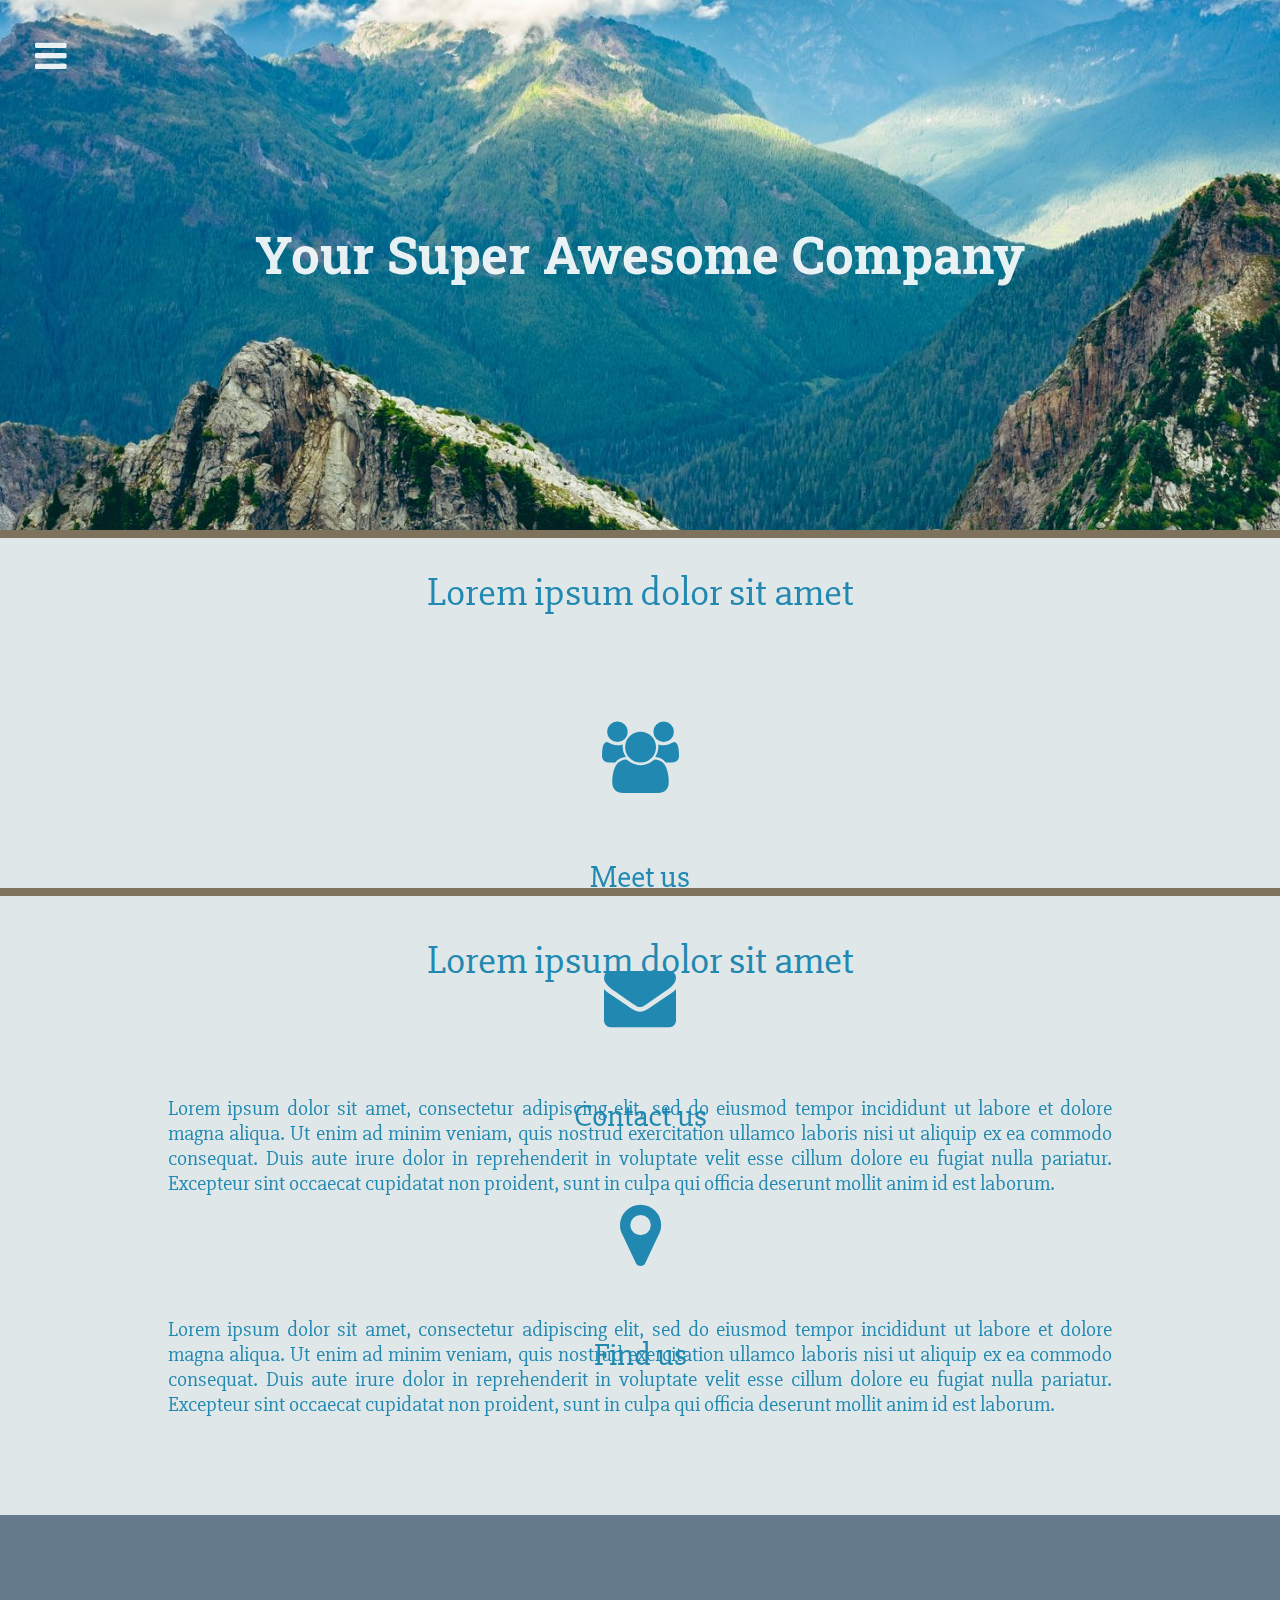
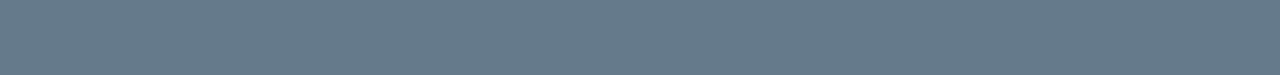
<file: index.html>
<!DOCTYPE html>
<html>
  <head>
    <meta charset="UTF-8">
    
    <!-- SEO -->
    <title>Your Super Awesome Company</title>

     <meta name="description" content=''>
     <meta name="keywords" content=''>
     <meta name="author" content="www.ptocreativeworks.com">

     <meta property="og:title" content=''/>
     <meta property="og:type" content="website" />
     <meta property="og:url" content='' />
     <meta property="og:image" content='' />
     <link rel="canonical" href='' />

      
        <link href="https://cdnjs.cloudflare.com/ajax/libs/normalize/4.0.0/normalize.min.css">        <link rel="stylesheet" href="https://maxcdn.bootstrapcdn.com/bootstrap/3.3.6/css/bootstrap.min.css" integrity="sha384-1q8mTJOASx8j1Au+a5WDVnPi2lkFfwwEAa8hDDdjZlpLegxhjVME1fgjWPGmkzs7" crossorigin="anonymous">
        <link href='https://fonts.googleapis.com/css?family=Slabo+27px' rel='stylesheet' type='text/css'>
        <link href='https://fonts.googleapis.com/css?family=Roboto+Slab' rel='stylesheet' type='text/css'>
        <link rel="stylesheet" href="https://maxcdn.bootstrapcdn.com/font-awesome/4.5.0/css/font-awesome.min.css">
        <meta name="viewport" content="width=device-width, initial-scale=1.0">
        <link rel="stylesheet" href="styles.css">
        
  </head>

<body>
  
  <header>
      <h1>Your Super Awesome Company</h1>
      

  <div class='menu-icon'>
       <span class='fa fa-bars'></span>
  </div>
  <section class="menu">
  <span class='fa fa-times'></span>
  <nav>
    <a href="index.html">
      <div data-text="Home" class="linktext">Home</div>
    </a>
    <a href="form.html">
      <div data-text="Contact Us" class="linktext">Contact Us</div>
    </a>
    <a href="#">
      <div data-text="Link" class="linktext">Link</div>
    </a>
    <a href="#">
      <div data-text="Link" class="linktext">Link</div>
    </a>
    <a href="#">
      <div data-text="Link" class="linktext">Link</div>
    </a>
    <a href="#">
      <div data-text="Link" class="linktext">Link</div>
    </a>
     <a href="#">
      <div data-text="Link" class="linktext">Link</div>
    </a>
    <a href="#">
      <div data-text="Link" class="linktext">Link</div>
    </a>
    
  </nav>
</section>
</header>
  
  <div id="quick">
  <h2>Lorem ipsum dolor sit amet</h2>
        <div class="col-sm-4">
          <a href="about.html"><i class="fa fa-users"></i></a>
          <a href="about.html" class="links">Meet us</a>
        </div>
        <div class="col-sm-4">  
          <a href="form.html"><i class="fa fa-envelope"></i></a>
          <a href="form.html" class="links">Contact us<a>
        </div>
        <div class="col-sm-4">
            <!-- Replace Link belwo with company address from google maps -->
          <a href="https://www.google.com/maps/place/Grand+Valley+State+University/@42.9638816,-85.8905124,17z/data=!3m1!4b1!4m2!3m1!1s0x8819a31f0c9d398f:0xea0367b3e0ec32fa" target="_blank"><i class="fa fa-map-marker"></i></a>
          <a href="https://www.google.com/maps/place/Grand+Valley+State+University/@42.9638816,-85.8905124,17z/data=!3m1!4b1!4m2!3m1!1s0x8819a31f0c9d398f:0xea0367b3e0ec32fa" target="_blank" class="links">Find us</a>
      </div>
    </div>
    <div id="container">
      <h3>Lorem ipsum dolor sit amet</h3>
      <article class="content">
        <div class="col-sm-6">
          <p>Lorem ipsum dolor sit amet, consectetur adipiscing elit, sed do eiusmod tempor incididunt ut labore et dolore magna aliqua. Ut enim ad minim veniam, quis nostrud exercitation ullamco laboris nisi ut aliquip ex ea commodo consequat. Duis aute irure dolor in reprehenderit in voluptate velit esse cillum dolore eu fugiat nulla pariatur. Excepteur sint occaecat cupidatat non proident, sunt in culpa qui officia deserunt mollit anim id est laborum.</p>
        </div>
        <div class="col-sm-6">
          <p>Lorem ipsum dolor sit amet, consectetur adipiscing elit, sed do eiusmod tempor incididunt ut labore et dolore magna aliqua. Ut enim ad minim veniam, quis nostrud exercitation ullamco laboris nisi ut aliquip ex ea commodo consequat. Duis aute irure dolor in reprehenderit in voluptate velit esse cillum dolore eu fugiat nulla pariatur. Excepteur sint occaecat cupidatat non proident, sunt in culpa qui officia deserunt mollit anim id est laborum.</p>
        </div>
      </article>
    </div>
        

        <script src="https://code.jquery.com/jquery-2.2.1.min.js"></script>
        <script src="index.js"></script>

     <footer><p>Your Super Awesome Company &#169;2016<br> Design By Parker O'Brien @ptocreativeworks</p></footer>
  </body>
</html>
</file>
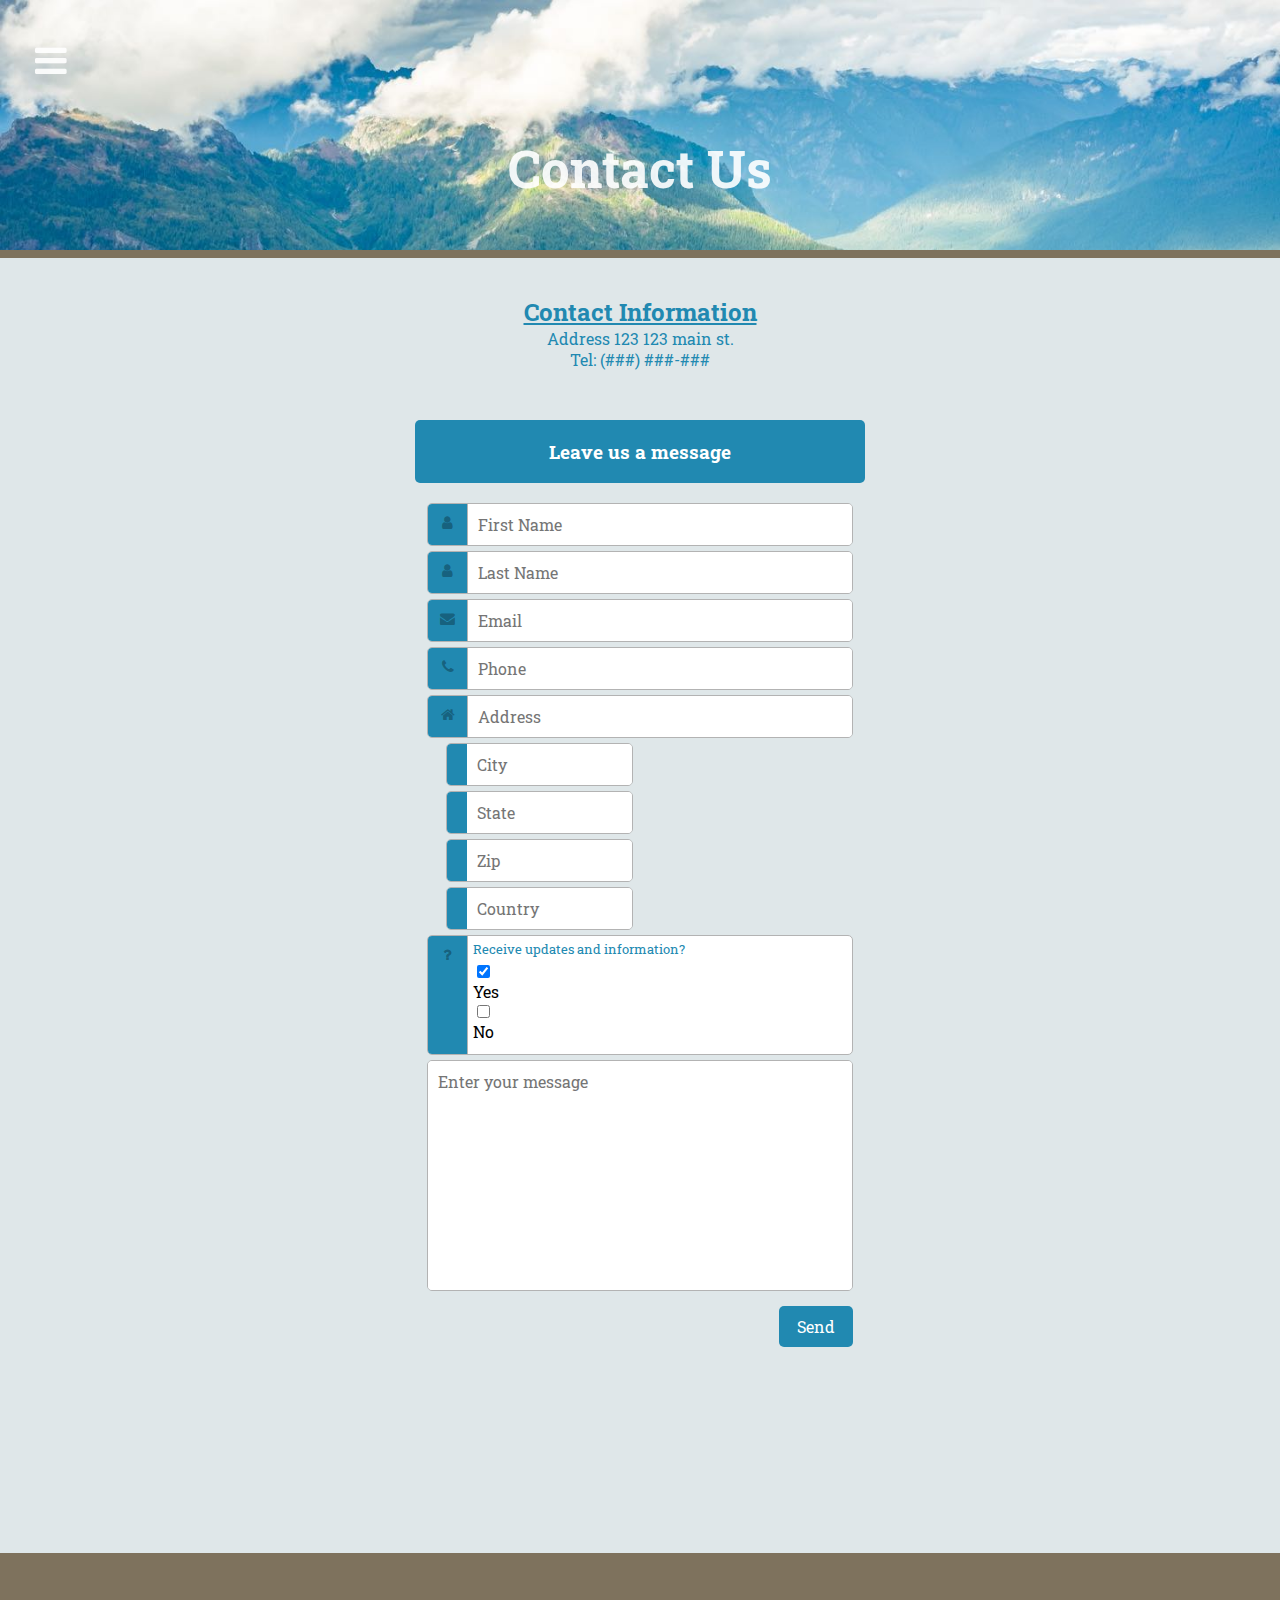
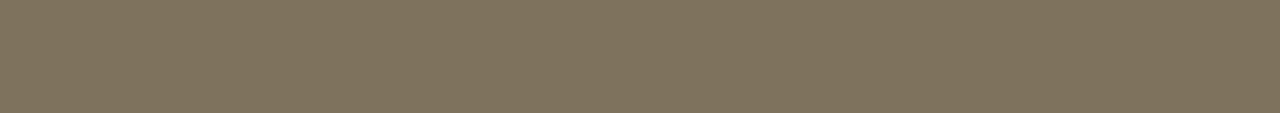
<file: form.html>
<!DOCTYPE html>
<html>
  <head>
    <meta charset="UTF-8">
    <title>Contact Us</title>
    
  	<meta name="description" content="">
 	 <meta name="keywords" content="">
 	 <meta name="author" content="www.ptocreativeworks.com">

  	<meta property="og:title" content="Contact Us" />
  	<meta property="og:type" content="website" />
 	 <meta property="og:url" content="" />
 	 <meta property="og:image" content="" />
  
  	<link rel="canonical" href="" />

      
		<link href="https://cdnjs.cloudflare.com/ajax/libs/normalize/4.0.0/normalize.min.css"> 
        <link href='https://fonts.googleapis.com/css?family=Slabo+27px' rel='stylesheet' type='text/css'>
        <link href='https://fonts.googleapis.com/css?family=Roboto+Slab' rel='stylesheet' type='text/css'>
        <link rel="stylesheet" href="https://maxcdn.bootstrapcdn.com/font-awesome/4.5.0/css/font-awesome.min.css">
        <meta name="viewport" content="width=device-width, initial-scale=1.0">
        <link rel="stylesheet" href="formstyle.css">


  </head>

<body>
<header>
  <h1>Contact Us</h1>
  <div class='menu-icon'>
       <span class='fa fa-bars'></span>
  </div>
  <section class="menu">
  <span class='fa fa-times'></span>
  <nav>
    <a href="index.html">
      <div data-text="Home" class="linktext">Home</div>
    </a>
    <a href="form.html">
      <div data-text="Contact Us" class="linktext">Contact Us</div>
    </a>
    <a href="#">
      <div data-text="Link" class="linktext">Link</div>
    </a>
    <a href="#">
      <div data-text="Link" class="linktext">Link</div>
    </a>
    <a href="#">
      <div data-text="Link" class="linktext">Link</div>
    </a>
    <a href="#">
      <div data-text="Link" class="linktext">Link</div>
    </a>
     <a href="#">
      <div data-text="Link" class="linktext">Link</div>
    </a>
    <a href="#">
      <div data-text="Link" class="linktext">Link</div>
    </a>
    
  </nav>
</section>
</header>
<div id="container">
		<h2>Contact Information</h2>
			<p>Address 123 123 main st.</p>
 			<p>Tel: (###) ###-###</p>
		

	<div class="contactform">
		<div class="formheader">
			<h3 id="message">Leave us a message</h3>
		</div>
		<div class="formbody">
			<form action="feedback.php" method="post" name="contactForm">
				<div class="inputcontainer">
					<label>
						<i class="fa fa-lg fa-fw fa-user"></i>
					</label>
					<input name="firstname" id="userName" type="text" placeholder="First Name" required>
				</div>
				<div class="inputcontainer">
					<label>
						<i class="fa fa-lg fa-fw fa-user"></i>
					</label>
					<input name="lastname" id="userName" type="text" placeholder="Last Name" required>
				</div>
				<div class="inputcontainer">
					<label>
						<i class="fa fa-lg fa-fw fa-envelope"></i>
					</label>
					<input name="email" id="userEmail" type="email" placeholder="Email" required>
				</div>
				<div class="inputcontainer">
					<label>
						<i class="fa fa-lg fa-fw fa-phone"></i>
					</label>
					<input name="phone" id="userName" type="text" placeholder="Phone">	
				</div>
				<div class="inputcontainer">
					<label>
						<i class="fa fa-lg fa-fw fa-home"></i>
					</label>
					<input name="address" id="userName" type="text" placeholder="Address">
				</div>
				<div class="inputcontainertwo">
					<label>
					</label>
					<input name="city" id="userName" type="text" placeholder="City">
				</div>
				<div class="inputcontainertwo">
					<label>
					</label>
					<input name="state" id="userState" type="text" placeholder="State">
				</div>
				<div class="inputcontainertwo">
					<label>
					</label>
					<input name="zip" id="userZip" type="text" placeholder="Zip">
				</div>
				<div class="inputcontainertwo">
					<label>
					</label>
					<input name="country" id="userCountry" type="text" placeholder="Country">
				</div>
				<div class="inputrequest">
					<label>
						<i class="fa fa-lg fa-fw fa-question"></i>
					</label>
					<div class="response">
						<p>Receive updates and information?</p><br>
						<input type="checkbox" name="request" id="userRequest" value="yes" checked>Yes<br>
						<input type="checkbox" name="request" id="userRequest" value="No">No<br>
					</div>
				</div>
			<div class="inputcontainer">
				<textarea name="feedback" id="userMessage" rows="10" placeholder="Enter your message"></textarea>
			</div>
			<input class="submitbtn" type="submit" value="Send">
		</form>
	</div>
</div>
</div>

 

        <script src="https://code.jquery.com/jquery-2.2.1.min.js"></script>
        <script src="index.js"></script>

     <footer><p>Your Super Awesome Company &#169;2016<br> Design By Parker O'Brien @ptocreativeworks</p></footer>
  </body>
</html>
</file>
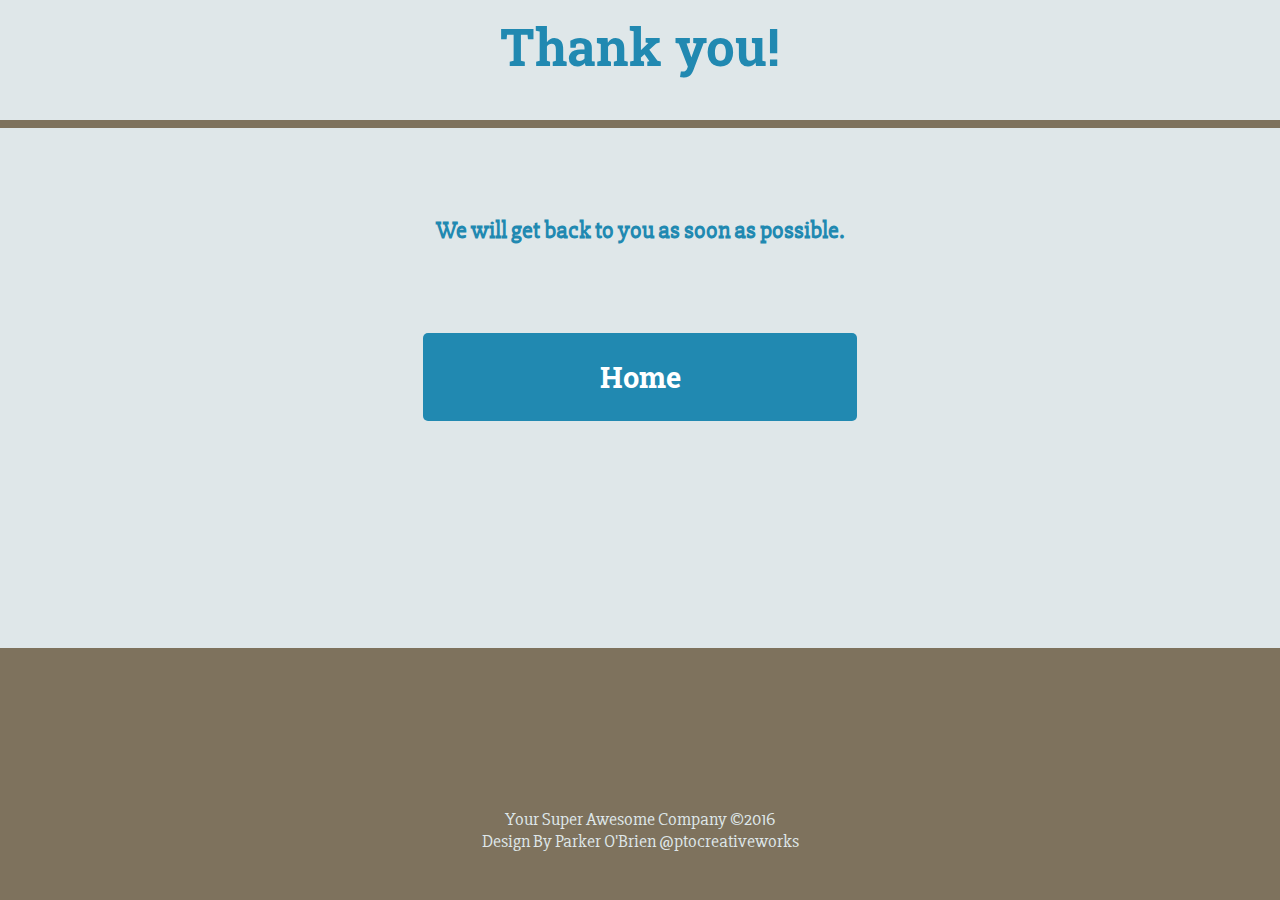
<file: thankyou.html>
﻿<head>
    <meta charset="UTF-8">
    <title>Thank you</title>
      

    <meta name="description" content="">
    <meta name="keywords" content="">
    <meta name="author" content="www.ptocreativeworks.com">

    <meta property="og:title" content="" />
    <meta property="og:type" content="website" />
    <meta property="og:url" content="" />
    <meta property="og:image" content="" />
  
        <link rel="canonical" href="http://www.ecfinc.com" />
        <link href="https://cdnjs.cloudflare.com/ajax/libs/normalize/4.0.0/normalize.min.css"> 
        <link href='https://fonts.googleapis.com/css?family=Slabo+27px' rel='stylesheet' type='text/css'>
        <link href='https://fonts.googleapis.com/css?family=Roboto+Slab' rel='stylesheet' type='text/css'>
        <link rel="stylesheet" href="https://maxcdn.bootstrapcdn.com/font-awesome/4.5.0/css/font-awesome.min.css">
        <meta name="viewport" content="width=device-width, initial-scale=1.0">
        <link rel="stylesheet" href="thankyou.css">

       
  </head>

<body>
  <header>
    <h1>Thank you!</h1>
</header>

<div id="container">
      <article class="content">
      
          <h3>We will get back to you as soon as possible.</h3>
          <a class="submitbtn" type="submit" href="index.html">Home</a>
      </article> 
    </div>

        <script src="https://code.jquery.com/jquery-2.2.1.min.js"></script>
        <script src="index.js"></script>

    <footer><p>Your Super Awesome Company &#169;2016<br> Design By Parker O'Brien @ptocreativeworks</p></footer>
  </body>
</html>
</file>
<file: styles.css>
body {  
  background-color: #667C8C;
  background-repeat: repeat;
  margin: 0;
  padding: 0;
  
}

header {
  position: relative;
  display: block;
  background-image: url("mountainheader.jpg");
  height: 530px;
  width: 100%;
  background-repeat: no-repeat;
  background-size: cover;
  background-position: center;
 
}

h1 {
  position: relative;
  top:35%;
  float: right;
  width: 100%;
  padding-left:0px;
  text-align: center;
  color: rgba(255,255,255,0.9);
  font-family: 'Roboto Slab', serif;  
  font-size: 4vw;
  font-weight: bold;
  z-index: 1;
}


h2 {
  display: block;
  position: relative;
  text-align: center;
  font-weight: 100;
  font-size: 2.5em;
  font-family: 'Slabo 27px', serif;
  color: #2189B1;
  width: 60%;
  margin: auto;
  padding-top: 30px;
  padding-bottom: 40px;
}

#quick {
 border-top:8px solid #7E725D; 
 position: relative;
 background-color: #DFE7E9;
 z-index: 2;
 padding-bottom: 50px;
 height: 300px;
}
.links  {
  position:relative;
  display: block;
  text-align: center;
  font-size: 2em;
  font-family: 'Slabo 27px', serif;
  width: 50%;
  margin: auto;
 
}
a.links{ 
  color: #2189B1;
}
a.links:hover{
  color: #7E725D;
  cursor: pointer;

}
.col-sm-4 {
  height: auto;
}
.col-sm-4 a{
  color: #2189B1;
  text-align: center;
  text-decoration: none;
 
}

.col-sm-4 i{
 font-size: 4.5em;
 width: 50%;
 padding-bottom: 5%;
 padding-top: 5%;
 display: block;
 margin: auto;
 z-index: 20;


}

.fa-users:hover, .fa-envelope:hover, .fa-map-marker:hover {
  cursor: pointer;
  color: #7E725D;
  text-decoration: none;
}
#container {
  height: auto;
  background-color:#DFE7E9;
  width: 100%;
  position: relative;
  display: block;
  margin: 0 0 160px 0;
  border-top:8px solid #7E725D; 
  border-width: 100%;
}
h3 {
  display: block;
  position: relative;
  text-align: center;
  font-weight: 100;
  font-size: 2.5em;
  font-family: 'Slabo 27px', serif;
  color: #2189B1;
  width: 60%;
  margin: auto;
  padding-top: 40px;
  padding-bottom: 30px;
}
.content {
  border-radius: 25px;
  width: 80%;
  height: 500px;
  position: relative;
  top: 20px;
  margin: auto;
}

.content p {
  padding: 10px;
}

.col-sm-6 {
  padding: 30px;
  text-align: justify;
  font-family: 'Slabo 27px', serif;
  color: #2189B1;
  font-size: 130%;
}


footer {
  width:100%; 
  height:160px;
  background-color:#7E725D; 
  position:fixed;
  bottom:0; 
  color: rgba(255,255,255,0.9);
  text-align:center;
  z-index:-5;
  font-family: 'Slabo 27px', Arial, sans-serif;
  font-size: 1.3em;
  clear: both;
}
footer p {
  padding-top: 50px;
}

h1 {

    -webkit-animation: fadein 4s; /* Safari, Chrome and Opera > 12.1 */
       -moz-animation: fadein 4s; /* Firefox < 16 */
        -ms-animation: fadein 4s; /* Internet Explorer */
         -o-animation: fadein 4s; /* Opera < 12.1 */
            animation: fadein 4s;
}
h2 {

    -webkit-animation: fadein 5s; /* Safari, Chrome and Opera > 12.1 */
       -moz-animation: fadein 5s; /* Firefox < 16 */
        -ms-animation: fadein 5s; /* Internet Explorer */
         -o-animation: fadein 5s; /* Opera < 12.1 */
            animation: fadein 5s;
}


@keyframes fadein {
    from { opacity: 0; }
    to   { opacity: 1; }
}



/* Nav menu Icons */
.menu-icon {
  position: fixed;
  color: rgba(255,255,255,0.9);
  margin: 15px;
  font-size: 2.3em;
  top: 20px;
  left: 20px;
  z-index: 50;
}


.fa-bars:hover, .fa-times:hover, li:hover {
  cursor: pointer;
  opacity: 0.4;
}

.fa-times {
  float: left;
  position: relative;
  color: rgba(255,255,255,0.9);
  margin: 15px;
  font-size: 2.3em;
  z-index: 101;
}


/* Nav menu */
.menu {
  position: absolute;
  background-color: rgba(126,114,93,.95);
  left: -240px;
  position: fixed;
  width: 240px;
  height: 100%;
  overflow: scroll;
  z-index: 100;
  border-radius: 0px 25px 25px 0px;
}


nav {
  position: absolute;
  top: 15%;
  left: 15px;
  right: 20px;
  text-align: right;
  font-size:2em;
  z-index: 100;
  list-style-type: none;
}

/* Text Hover Color Transistions */
.menu .linktext{
  position:relative;
  z-index:2;
  color: #DFE7E9;
  text-decoration:none;
  font-weight: 500;
  font-family: 'Slabo 27px', Arial, sans-serif;
  transition:0.4s ease-in-out;
  -webkit-transition:0.4s ease-in-out;
}
.menu .linktext:before{
  display:block;
  content:attr(data-text);
  position:absolute;
  white-space: nowrap;
  top:0px;
  transition: 0.4s ease-in-out;
  -webkit-transition: 0.4s ease-in-out;
  opacity:1;
  color:#2189B1;
  overflow:hidden;
  max-width:0%;
  max-height:0%;
 
}
.menu a{
  padding: 10px;
  margin-right: 15px;
  margin-left: 15px;
  position:relative;
  display:inline-block;
  z-index:2;
  text-decoration:none;
  transition:.04s ease-in-out;
  -webkit-transition:.04s ease-in-out;

}
.menu a:hover .linktext:before{
  max-width:100%;
  max-height:100%;
}

/* Text Underline Transistions */

nav a:before {
  content: "";
  position: absolute;
  width: 100%;
  height: 3px;
  bottom: -1px;
  left: 0px;
  background-color: #2189B1;
  visibility: hidden;
  -webkit-transform: scaleX(0);
  transform: scaleX(0);
  -webkit-transition: all 0.3s ease-in-out 0s;
  transition: all 0.3s ease-in-out 0s;
}
nav a:hover:before {
  visibility: visible;
  -webkit-transform: scaleX(1);
  transform: scaleX(1);
}


/* Responsive Media Queries */
@media screen  and (min-width: 980px) /* Tablet */ {
}

@media screen  and (max-width: 979px) /* Tablet */ {

header {
  height: 300px;
}
}
@media screen  and (max-width:800px) /* Tablet */ {
 .content p {
  margin:0;
 }
.col-sm-6 {
  font-size: 90%
}
header {
  height: 300px;
}
}
@media screen  and (max-width:765px) /* Tablet */ {
#quick{
  height: 630px;
}
header {
  height: 300px;
}
}
@media screen and (max-width: 500px) /* Mobile */ {
h1 {
  font-size: 5.5vw;
}
.col-sm-6 {
  font-size: 100%
}
.col-sm-4 i{
 font-size: 4em;
}
header{
  height: 270px;
}
}
@media screen and (max-width: 450px) /* Mobile */ {
h1 {
  font-size: 5.5vw;
}
.col-sm-6 {
  font-size: 100%
}
#container {
  height: 800px;
}
.col-sm-4 i{
 font-size: 4em;
}
header{
  height: 270px;
}
}
@media screen and (max-width: 400px) /* Mobile */ {
h1 {
  font-size: 5.5vw;
}
.col-sm-6 {
  font-size: 100%
}
#container {
  height: 900px;
}
.col-sm-4 i{
 font-size: 4em;
}
header{
  height: 270px;
}
}
@media screen and (max-width: 340px) /* Mobile */ {
h1 {
  font-size: 5.5vw;
}
.col-sm-6 {
  font-size: 90%
}
#container {
  height: 900px;
}
.col-sm-4 i{
 font-size: 4em;
}
header{
  height: 270px;
}
}
@media screen and (max-width: 290px) /* Mobile */ {
h1 {
  font-size: 5.5vw;
}
.col-sm-6 {
  font-size: 80%
}
#container {
  height: 1000px;
}
header{
  height: 270px;
}
.col-sm-4 i{
 font-size: 3.5em;
 }
}
</file>
<file: formstyle.css>
body {
    background-color: #7E725D;
    background-repeat: repeat;
    margin: 0;
    padding: 0;
    font-family: 'Roboto Slab', Arial, serif;
}

header {
    position: block;
    background-image: url(mountainheader.jpg);
    width: 100%;
    height: 250px;
    background-repeat: no-repeat;
    background-size: cover;
    z-index: 1;
}

h1 {
  position: relative;
  top:40%;
  float: right;
  width: 100%;
  padding-left:0px;
  text-align: center;
  color: rgba(255,255,255,0.9);
  font-family: 'Roboto Slab', serif;  
  font-size: 4vw;
  font-weight: bold;
  z-index: 1;
}

h2 {
    text-decoration: underline;
    position: relative;
    width: 50%;
    margin: auto;
    color: #2189B1;
    text-align: center;
    padding-top: 3%;
}

 p {
    position: relative;
    width: 50%;
    margin: auto;
    color: #2189B1;
    text-align: center;
}

#container {
    height: auto;
    background-color: #DFE7E9;
    width: 100%;
    position: relative;
    display: block;
    margin: 0 0 160px;
    border-top: 8px solid #7E725D;
    border-width: 100%;
}

/* Nav menu Icons */
.menu-icon {
  position: fixed;
  color: rgba(255,255,255,0.9);
  margin: 15px;
  font-size: 2.3em;
  top: 20px;
  left: 20px;
  z-index: 50;
}


.fa-bars:hover, .fa-times:hover, li:hover {
  cursor: pointer;
  opacity: 0.4;
}

.fa-times {
  float: left;
  position: relative;
  color: rgba(255,255,255,0.9);
  margin: 15px;
  font-size: 2.3em;
  z-index: 101;
}


/* Nav menu */
.menu {
  position: absolute;
  background-color: rgba(126,114,93,.95);
  left: -240px;
  position: fixed;
  width: 240px;
  height: 100%;
  overflow: scroll;
  z-index: 100;
  border-radius: 0px 25px 25px 0px;
  
  
}


nav {
  position: absolute;
  top: 15%;
  left: 15px;
  right: 20px;
  text-align: right;
  font-size:2em;
  z-index: 100;
  list-style-type: none;

 
}

/* Text Hover Color Transistions */
.menu .linktext{
  position:relative;
  z-index:2;
  color: #DFE7E9;
  text-decoration:none;
  font-weight: 500;
  font-family: 'Slabo 27px', Arial, sans-serif;
  transition:0.4s ease-in-out;
  -webkit-transition:0.4s ease-in-out;
}
.menu .linktext:before{
  display:block;
  content:attr(data-text);
  position:absolute;
  white-space: nowrap;
  top:0px;
  transition: 0.4s ease-in-out;
  -webkit-transition: 0.4s ease-in-out;
  opacity:1;
  color:#2189B1;
  overflow:hidden;
  max-width:0%;
  max-height:0%;
 
}
.menu a{
  padding: 10px;
  margin-right: 15px;
  margin-left: 15px;
  position:relative;
  display:inline-block;
  z-index:2;
  text-decoration:none;
  transition:.04s ease-in-out;
  -webkit-transition:.04s ease-in-out;

}
.menu a:hover .linktext:before{
  max-width:100%;
  max-height:100%;
}

/* Text Underline Transistions */

nav a:before {
  content: "";
  position: absolute;
  width: 100%;
  height: 3px;
  bottom: -1px;
  left: 0px;
  background-color: #2189B1;
  visibility: hidden;
  -webkit-transform: scaleX(0);
  transform: scaleX(0);
  -webkit-transition: all 0.3s ease-in-out 0s;
  transition: all 0.3s ease-in-out 0s;
}
nav a:hover:before {
  visibility: visible;
  -webkit-transform: scaleX(1);
  transform: scaleX(1);
}

.contactform {
    border-radius: 5px;
    margin: auto;
    max-width: 450px;
    width: 450px;
    overflow: hidden;
    padding: 50px;
    border-radius: 25px;
    position: relative;
    
}

.formheader {
    background: #2189B1;
    color: #fff;
    text-align: center;
    overflow: hidden;
    border-radius: 5px;
}

.formbody {
    background: transparent;
    height: 980px;
    padding: 20px 12px;
    overflow: hidden;
}

.inputcontainer {
    border: 1px solid #B3B3B3;
    border-radius: 5px;
    position: relative;
    margin-bottom: 5px;
    overflow: hidden;
    background: transparent;
}


.inputcontainer label,.inputcontainer input,.inputcontainer textarea {
    padding: 10px;
    font-size: 14px;
    line-height: 1em;
    border: none;
    font: inherit;
}

.inputcontainer label {
    display: inline-block;
    font-size: .7em;
    background: #2189B1;
    color: rgba(0,0,0,0.3);
    border-right: 1px solid #B3B3B3;
    position: absolute;
    left: 0;
    top: 0;
    bottom: 0;
}

.inputcontainer textarea,.inputcontainer input {
    width: 100%;
    max-width: 100%;
}

.inputcontainer textarea {
    margin-bottom: -5px;
}

.inputcontainer input {
    padding-left: 50px;
}

.submitbtn {
    background: #2189B1;
    color: #FFFFFF;
    border: none;
    border-radius: 5px;
    font: inherit;
    padding: 10px 18px;
    margin-top: 10px;
    float: right;
    width: auto;
}

.submitbtn:hover {
    background-color: #7E725D;
}

.inputcontainertwo {
    border: 1px solid #B3B3B3;
    border-radius: 5px;
    position: relative;
    margin-bottom: 5px;
    overflow: hidden;
    background: transparent;
    left: 19px;
    width: 185px;
}

.inputcontainertwo label,.inputcontainertwo input{
    box-sizing: border-box;
    padding: 10px;
    font-size: 14px;
    line-height: 1em;
    border: none;
    font: inherit;
}

.inputcontainertwo label {
    display: inline-block;
    font-size: .7em;
    background: #2189B1;
    color: rgba(0,0,0,0.3);
    line-height: 1.75em;
    position: absolute;
    left: 0;
    top: 0;
    bottom: 0;
}

.inputcontainertwo input {
    width: 100%;
    max-width: 100%;
}

.inputcontainertwo textarea {
    margin-bottom: -5px;
}

.inputcontainertwo input {
    padding-left: 30px;
}

.inputrequest {
    border: 1px solid #B3B3B3;
    border-radius: 5px;
    position: relative;
    margin-bottom: 5px;
    overflow: hidden;
    background: #FFF;
}

.inputrequest label,.inputrequest input {
    padding: 10px;
    font-size: 14px;
    line-height: 1em;
    border: none;
    font: inherit;
}

.inputrequest label {
    display: inline-block;
    font-size: .7em;
    background: #2189B1;
    color: rgba(0,0,0,0.3);
    border-right: 1px solid #B3B3B3;
    position: absolute;
    left: 0;
    top: 0;
    bottom: 0;
}

.inputrequest .response {
    position: relative;
    left: 45px;
    top: 5px;
    margin-bottom: 4%;
}

.inputrequest input {
    padding-top: 30px;
    clear: left;
}

.inputrequest p {
    padding-bottom: 0;
    font-size: 80%;
    text-align: left;
    float: left;
}
#userRequest{
  display: block;
}
footer {
    width: 100%;
    height: 160px;
    background-color: #7E725D;
    position: fixed;
    bottom: 0;
    color: #DFE7E9;
    text-align: center;
    z-index: -5;
    font-family: 'Slabo 27px',Arial,sans-serif;
    font-size: 18px;
    clear: both;
}

footer p {
    padding-top: 50px;
    color:#FFFFFF;
    font-size: .8em;
}

/* Responsive Media Queries */
@media screen  and (min-width: 980px) /* Tablet */ {
}

@media screen  and (max-width: 979px) /* Tablet */ {
#container {

}
.contactform{

}
}
@media screen  and (max-width:800px) /* Tablet */ {
h1{
  font-size: 2.7em
}
#container {

}
.contactform{

}
}
@media screen  and (max-width:765px) /* Tablet */ {
h1{
  font-size: 2.7em;
}
#container {

}
.contactform{
  width:350px;
}
}
@media screen and (max-width: 500px) /* Mobile */ {
h1{
  font-size: 2.7em
}
p{
  font-size: 1.2em;
}
#container {

}
.contactform{
  width:280px;
}
}
@media screen and (max-width: 450px) /* Mobile */ {
h1{
  font-size: 2.4em
}
p{
  font-size: 1.2em;
}
#container {

}
.contactform{
  width: 260px;
}
}
@media screen and (max-width: 400px) /* Mobile */ {
h1{
  font-size: 2.3em
}
p{
  font-size: 1.1em;
}
#container {
}
.contactform{
  width:230px;
}
}
@media screen and (max-width: 340px) /* Mobile */ {
h1{
  font-size: 2.2em
}
p{
  font-size: 1.1em;
}
#container {
}
.contactform{
  width: 200px;
}
}
</file>
<file: thankyou.css>
body {  
  background-color: #7E725D;
  background-repeat: repeat;
  margin: 0;
  padding: 0;
}
header {
  position: relative;
  display: block;
  height: 120px;
  width: 100%;
  background-color: #DFE7E9;
  
}
h1 {
  position: relative;
  text-align: center;
  color: #2189B1; 
  font-family: 'Roboto Slab', Arial, serif;  
  font-size: 4vw;
  font-weight: bold;
  top: 10%;
}
h3 {
  font-size: 1.5em;
  text-align: center;
  font-family: 'Slabo 27px', Arial, serif;
  color: #2189B1;
  padding-top: 5%;
  padding-bottom: 5%;
}
.submitbtn {
    background: #2189B1;
    color: #FFFFFF;
    border-radius: 5px;
    padding:25px;
    display: block;
    width:30%;
    margin: auto;  
    font-family: 'Roboto Slab', serif;  
    font-size: 1.8em;
    font-weight: bold;
    text-align: center;
    text-decoration: none;
}
.submitbtn:hover {
    
    background-color: #7E725D;
    text-decoration: underline;
}
#container {
  height: 520px;
  background-color:#DFE7E9;
  width: 100%;
  position: relative;
  display: block;
  margin: 0 0 160px 0;
  border-top:8px solid #7E725D; 
  border-width: 100%;
}

footer {
  width:100%; 
  height:160px;
  background-color:#7E725D; 
  position:fixed;
  bottom:0; 
  color: #DFE7E9;
  text-align:center;
  z-index:-5;
  font-family: 'Slabo 27px', Arial, sans-serif;
  font-size: 18px;
  clear: both;
}
footer p {
  padding-top: 50px;
}

h1 {

    -webkit-animation: fadein 4s; /* Safari, Chrome and Opera > 12.1 */
       -moz-animation: fadein 4s; /* Firefox < 16 */
        -ms-animation: fadein 4s; /* Internet Explorer */
         -o-animation: fadein 4s; /* Opera < 12.1 */
            animation: fadein 4s;
}
h2 {

    -webkit-animation: fadein 5s; /* Safari, Chrome and Opera > 12.1 */
       -moz-animation: fadein 5s; /* Firefox < 16 */
        -ms-animation: fadein 5s; /* Internet Explorer */
         -o-animation: fadein 5s; /* Opera < 12.1 */
            animation: fadein 5s;
}


@keyframes fadein {
    from { opacity: 0; }
    to   { opacity: 1; }
}



/* Nav menu Icons */
.menu-icon {
  position: fixed;
  color: #2189B1;
  margin: 15px;
  font-size: 35px;
  top: 20px;
  left: 20px;
  z-index: 50;
}


.fa-bars:hover, .fa-times:hover{
  cursor: pointer;
  opacity: 0.4;
}

.fa-times {
  float: left;
  position: relative;
  color: #2189B1;
  margin: 15px;
  font-size: 35px;
  z-index: 101;
}


/* Nav menu */
.menu {
  background-color: #7E725D;
  left: -240px;
  position: fixed;
  width: 240px;
  height: 100%;
  overflow: scroll;
  z-index: 100;
  border-radius: 0px 25px 25px 0px;
  
  
}


nav {
  position: absolute;
  top: 9%;
  left: 15px;
  right: 15px;
  text-align: right;
  font-size:1.55em;
  z-index: 100;
  list-style: none;

 
}

/* Text Hover Color Transistions */
.menu .linktext{
  position:relative;
  z-index:2;
  color: #FFFFFF;
  text-decoration:none;
  font-weight: 500;
  font-family: 'Slabo 27px', Arial, sans-serif;
  transition:0.4s ease-in-out;
  -webkit-transition:0.4s ease-in-out;
}
.menu .linktext:before{
  
  display:block;
  content:attr(data-text);
  position:absolute;
  white-space: nowrap;
  top:0px;
  transition: 0.4s ease-in-out;
  -webkit-transition: 0.4s ease-in-out;
  opacity:1;
  color:#F6D879;
  overflow:hidden;
  max-width:0%;
  max-height:0%;
 
}
.menu a{
  padding: 10px;
  margin-right: 15px;
  margin-left: 15px;
  position:relative;
  display:inline-block;
  z-index:2;
  text-decoration:none;
  transition:.04s ease-in-out;
  -webkit-transition:.04s ease-in-out;

}
.menu a:hover .linktext:before{
  max-width:100%;
  max-height:100%;
}

/* Text Underline Transistions */

nav  a:before {
  content: "";
  position: absolute;
  width: 100%;
  height: 3px;
  bottom: -1px;
  left: 0px;
  background-color: #2189B1;
  visibility: hidden;
  -webkit-transform: scaleX(0);
  transform: scaleX(0);
  -webkit-transition: all 0.3s ease-in-out 0s;
  transition: all 0.3s ease-in-out 0s;
}
nav  a:hover:before {
  visibility: visible;
  -webkit-transform: scaleX(1);
  transform: scaleX(1);
}
</file>
